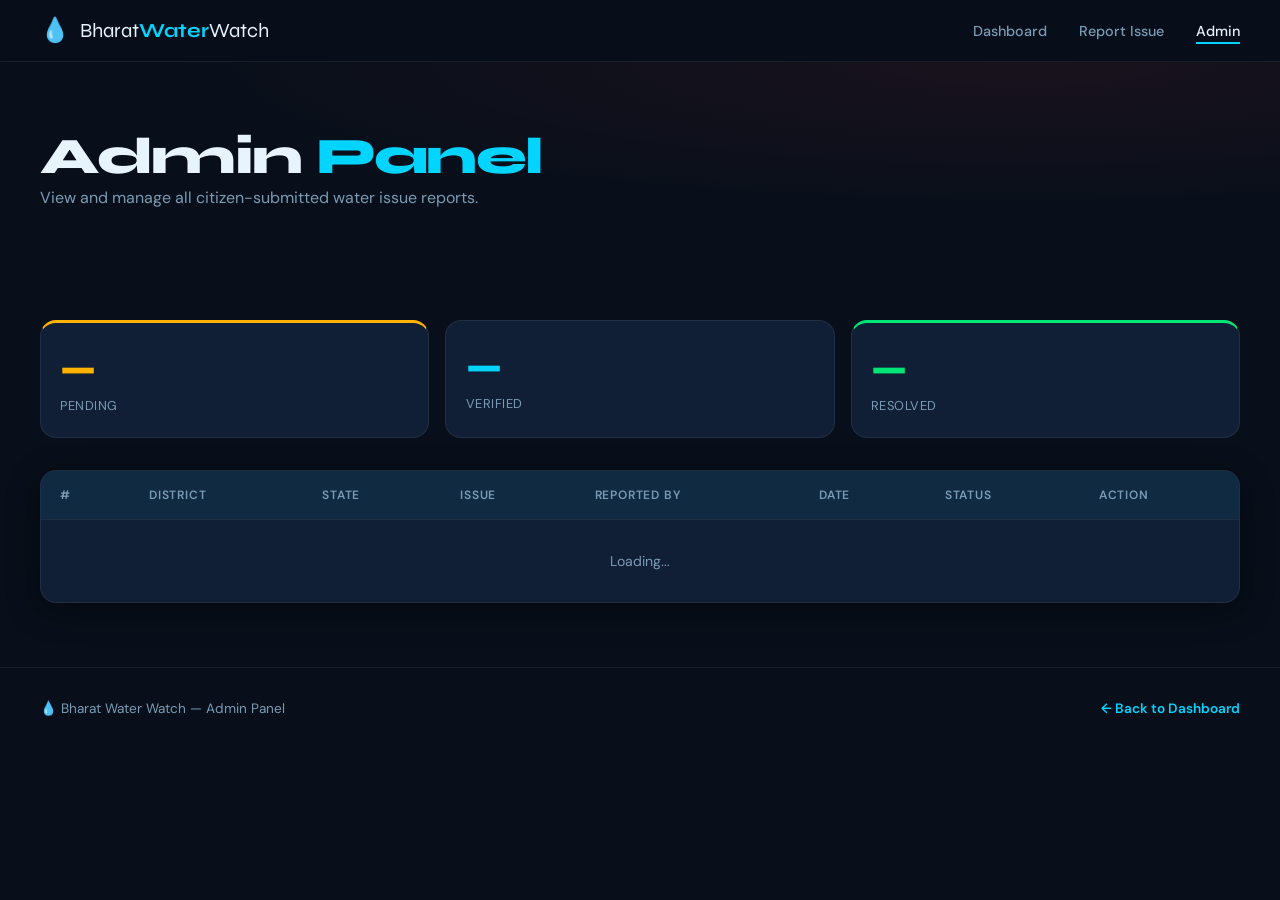
<file: frontend/admin.html>
<!DOCTYPE html>
<html lang="en">
<head>
  <meta charset="UTF-8"/>
  <meta name="viewport" content="width=device-width, initial-scale=1.0"/>
  <title>Admin — Bharat Water Watch</title>
  <link rel="stylesheet" href="style.css"/>
  <link href="https://fonts.googleapis.com/css2?family=Syne:wght@400;600;700;800&family=DM+Sans:wght@300;400;500&display=swap" rel="stylesheet"/>
</head>
<body>
  <nav class="navbar">
    <div class="nav-brand">
      <span class="drop-icon">💧</span>
      <span class="brand-text">Bharat<strong>Water</strong>Watch</span>
    </div>
    <div class="nav-links">
      <a href="index.html">Dashboard</a>
      <a href="report.html">Report Issue</a>
      <a href="admin.html" class="active">Admin</a>
    </div>
  </nav>

  <section class="admin-hero">
    <h1>Admin <span class="accent">Panel</span></h1>
    <p>View and manage all citizen-submitted water issue reports.</p>
  </section>

  <div class="admin-container">
    <div class="hero-stats" style="margin-bottom:2rem">
      <div class="stat-card warn">
        <span class="stat-num" id="pendingCount">—</span>
        <span class="stat-label">Pending</span>
      </div>
      <div class="stat-card">
        <span class="stat-num" id="verifiedCount">—</span>
        <span class="stat-label">Verified</span>
      </div>
      <div class="stat-card safe">
        <span class="stat-num" id="resolvedCount">—</span>
        <span class="stat-label">Resolved</span>
      </div>
    </div>

    <div class="reports-table-wrap">
      <table>
        <thead>
          <tr>
            <th>#</th><th>District</th><th>State</th>
            <th>Issue</th><th>Reported By</th>
            <th>Date</th><th>Status</th><th>Action</th>
          </tr>
        </thead>
        <tbody id="reportsBody">
          <tr><td colspan="8" style="text-align:center;color:var(--text-muted);padding:2rem">Loading...</td></tr>
        </tbody>
      </table>
    </div>
  </div>

  <footer class="footer">
    <span>💧 Bharat Water Watch — Admin Panel</span>
    <a href="index.html" class="footer-cta">← Back to Dashboard</a>
  </footer>

  <script>
  const API = 'https://bharat-water-watch-api.onrender.com/api';

    async function loadReports() {
      const res = await fetch(`${API}/reports/`);
      const reports = await res.json();

      document.getElementById('pendingCount').textContent  = reports.filter(r => r.status === 'Pending').length;
      document.getElementById('verifiedCount').textContent = reports.filter(r => r.status === 'Verified').length;
      document.getElementById('resolvedCount').textContent = reports.filter(r => r.status === 'Resolved').length;

      const tbody = document.getElementById('reportsBody');
      if (!reports.length) {
        tbody.innerHTML = '<tr><td colspan="8" style="text-align:center;color:var(--text-muted);padding:2rem">No reports yet.</td></tr>';
        return;
      }
      tbody.innerHTML = reports.map(r => `
        <tr>
          <td style="color:var(--text-muted)">#${r.id}</td>
          <td style="font-weight:600">${r.district_name}</td>
          <td style="color:var(--text-muted)">${r.state}</td>
          <td>${r.issue_type}</td>
          <td style="color:var(--text-muted)">${r.reported_by}</td>
          <td style="color:var(--text-muted)">${new Date(r.created_at).toLocaleDateString('en-IN')}</td>
          <td><span class="status-badge status-${r.status}">${r.status}</span></td>
          <td>
            <select class="action-select" onchange="updateStatus(${r.id}, this.value)">
              <option ${r.status==='Pending'  ? 'selected':''}>Pending</option>
              <option ${r.status==='Verified' ? 'selected':''}>Verified</option>
              <option ${r.status==='Resolved' ? 'selected':''}>Resolved</option>
            </select>
          </td>
        </tr>
      `).join('');
    }

    async function updateStatus(id, status) {
      await fetch(`${API}/reports/${id}/status`, {
        method: 'PATCH',
        headers: { 'Content-Type': 'application/json' },
        body: JSON.stringify({ status })
      });
      loadReports();
    }

    loadReports();
  </script>
</body>
</html>
</file>
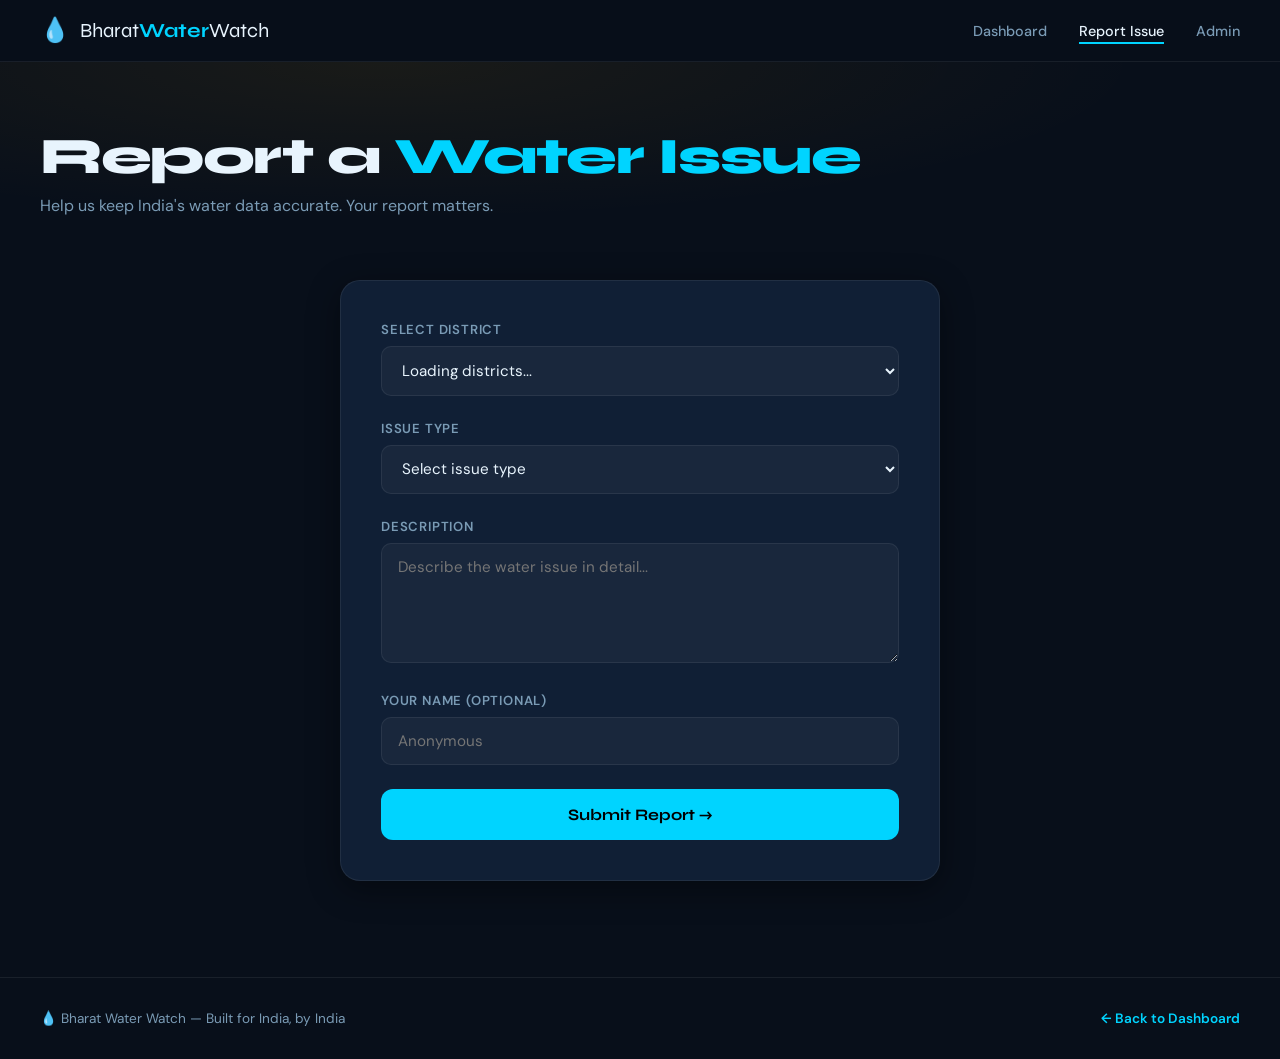
<file: frontend/report.html>
<!DOCTYPE html>
<html lang="en">
<head>
  <meta charset="UTF-8"/>
  <meta name="viewport" content="width=device-width, initial-scale=1.0"/>
  <title>Report Issue — Bharat Water Watch</title>
  <link rel="stylesheet" href="style.css"/>
  <link href="https://fonts.googleapis.com/css2?family=Syne:wght@400;600;700;800&family=DM+Sans:wght@300;400;500&display=swap" rel="stylesheet"/>
</head>
<body>
  <nav class="navbar">
    <div class="nav-brand">
      <span class="drop-icon">💧</span>
      <span class="brand-text">Bharat<strong>Water</strong>Watch</span>
    </div>
    <div class="nav-links">
      <a href="index.html">Dashboard</a>
      <a href="report.html" class="active">Report Issue</a>
      <a href="admin.html">Admin</a>
    </div>
  </nav>

  <section class="report-hero">
    <h1>Report a <span class="accent">Water Issue</span></h1>
    <p>Help us keep India's water data accurate. Your report matters.</p>
  </section>

  <div class="report-container">
    <div class="form-card">
      <div class="form-group">
        <label>Select District</label>
        <select id="districtSelect">
          <option value="">Loading districts...</option>
        </select>
      </div>
      <div class="form-group">
        <label>Issue Type</label>
        <select id="issueType">
          <option value="">Select issue type</option>
          <option value="Contamination">Contamination</option>
          <option value="No Water Supply">No Water Supply</option>
          <option value="High TDS">High TDS Level</option>
          <option value="Bad Odour">Bad Odour / Colour</option>
          <option value="Pipeline Leakage">Pipeline Leakage</option>
          <option value="Other">Other</option>
        </select>
      </div>
      <div class="form-group">
        <label>Description</label>
        <textarea id="description" placeholder="Describe the water issue in detail..."></textarea>
      </div>
      <div class="form-group">
        <label>Your Name (optional)</label>
        <input type="text" id="reportedBy" placeholder="Anonymous"/>
      </div>
      <button class="submit-btn" onclick="submitReport()">Submit Report →</button>
      <div class="success-msg" id="successMsg">✅ Report submitted! Thank you for helping India.</div>
    </div>
  </div>

  <footer class="footer">
    <span>💧 Bharat Water Watch — Built for India, by India</span>
    <a href="index.html" class="footer-cta">← Back to Dashboard</a>
  </footer>

  <script>
   const API = 'https://bharat-water-watch-api.onrender.com/api';

    async function loadDistricts() {
      const res = await fetch(`${API}/districts/`);
      const data = await res.json();
      const sel = document.getElementById('districtSelect');
      sel.innerHTML = '<option value="">Select a district</option>' +
        data.map(d => `<option value="${d.id}">${d.name} — ${d.state}</option>`).join('');
    }

    async function submitReport() {
      const district_id = document.getElementById('districtSelect').value;
      const issue_type  = document.getElementById('issueType').value;
      const description = document.getElementById('description').value;
      const reported_by = document.getElementById('reportedBy').value || 'Anonymous';

      if (!district_id || !issue_type || !description) {
        alert('Please fill in all required fields.');
        return;
      }
      const btn = document.querySelector('.submit-btn');
      btn.textContent = 'Submitting...';
      btn.disabled = true;

      const res = await fetch(`${API}/reports/`, {
        method: 'POST',
        headers: { 'Content-Type': 'application/json' },
        body: JSON.stringify({ district_id, issue_type, description, reported_by })
      });

      if (res.ok) {
        document.getElementById('successMsg').style.display = 'block';
        document.querySelectorAll('#districtSelect, #issueType, #description, #reportedBy')
          .forEach(el => el.value = '');
      }
      btn.textContent = 'Submit Report →';
      btn.disabled = false;
    }

    loadDistricts();
  </script>
</body>
</html>
</file>
<file: frontend/style.css>
:root {
  --bg: #080f1a;
  --bg2: #0d1829;
  --card: #101f35;
  --border: rgba(255,255,255,0.07);
  --accent: #00d4ff;
  --safe: #00e676;
  --medium: #ffb300;
  --high: #ff3d3d;
  --text: #e8f4fd;
  --text-muted: #7a9bb5;
  --font-display: 'Syne', sans-serif;
  --font-body: 'DM Sans', sans-serif;
  --radius: 16px;
  --shadow: 0 8px 32px rgba(0,0,0,0.4);
}

*, *::before, *::after { box-sizing: border-box; margin: 0; padding: 0; }
html { scroll-behavior: smooth; }

body {
  background: var(--bg);
  color: var(--text);
  font-family: var(--font-body);
  min-height: 100vh;
  overflow-x: hidden;
}

/* NAVBAR */
.navbar {
  position: sticky; top: 0; z-index: 1000;
  display: flex; align-items: center; justify-content: space-between;
  padding: 1rem 2.5rem;
  background: rgba(8,15,26,0.85);
  backdrop-filter: blur(16px);
  border-bottom: 1px solid var(--border);
}
.nav-brand {
  display: flex; align-items: center; gap: 0.6rem;
  font-family: var(--font-display); font-size: 1.25rem;
}
.drop-icon { font-size: 1.5rem; animation: drip 2s infinite; }
@keyframes drip {
  0%,100% { transform: translateY(0); }
  50% { transform: translateY(4px); }
}
.nav-brand strong { color: var(--accent); }
.nav-links { display: flex; gap: 2rem; }
.nav-links a {
  color: var(--text-muted); text-decoration: none;
  font-size: 0.9rem; font-weight: 500; transition: color 0.2s;
  position: relative;
}
.nav-links a::after {
  content: ''; position: absolute; bottom: -4px; left: 0;
  width: 0; height: 2px; background: var(--accent); transition: width 0.3s;
}
.nav-links a:hover, .nav-links a.active { color: var(--text); }
.nav-links a:hover::after, .nav-links a.active::after { width: 100%; }

/* HERO */
.hero {
  position: relative; padding: 5rem 2.5rem 3rem; overflow: hidden;
  background: radial-gradient(ellipse at 60% 0%, rgba(0,212,255,0.08) 0%, transparent 60%);
}
.hero-bg-text {
  position: absolute; top: -20px; right: -40px;
  font-family: var(--font-display);
  font-size: clamp(100px, 18vw, 240px);
  font-weight: 800; color: rgba(0,212,255,0.04);
  letter-spacing: -10px; pointer-events: none; user-select: none;
}
.hero-content { max-width: 700px; position: relative; z-index: 1; }
.hero-tag {
  display: inline-block; padding: 0.3rem 1rem;
  background: rgba(0,212,255,0.1); border: 1px solid rgba(0,212,255,0.2);
  border-radius: 999px; font-size: 0.78rem; color: var(--accent);
  letter-spacing: 1px; text-transform: uppercase; margin-bottom: 1.2rem;
  animation: fadeUp 0.6s ease both;
}
.hero-title {
  font-family: var(--font-display);
  font-size: clamp(2.4rem, 5vw, 4rem);
  font-weight: 800; line-height: 1.1; letter-spacing: -2px;
  margin-bottom: 1rem; animation: fadeUp 0.7s ease both;
}
.accent { color: var(--accent); }
.hero-sub {
  font-size: 1.05rem; color: var(--text-muted);
  max-width: 520px; line-height: 1.7; animation: fadeUp 0.8s ease both;
}

/* STATS */
.hero-stats {
  display: flex; gap: 1rem; margin-top: 3rem;
  flex-wrap: wrap; animation: fadeUp 0.9s ease both;
}
.stat-card {
  flex: 1; min-width: 140px;
  background: var(--card); border: 1px solid var(--border);
  border-radius: var(--radius); padding: 1.4rem 1.2rem;
  display: flex; flex-direction: column; gap: 0.3rem;
  transition: transform 0.2s, border-color 0.2s;
}
.stat-card:hover { transform: translateY(-4px); border-color: var(--accent); }
.stat-card.danger { border-top: 3px solid var(--high); }
.stat-card.safe   { border-top: 3px solid var(--safe); }
.stat-card.warn   { border-top: 3px solid var(--medium); }
.stat-num {
  font-family: var(--font-display); font-size: 2.4rem;
  font-weight: 800; color: var(--accent);
}
.stat-card.danger .stat-num { color: var(--high); }
.stat-card.safe .stat-num   { color: var(--safe); }
.stat-card.warn .stat-num   { color: var(--medium); }
.stat-label { font-size: 0.8rem; color: var(--text-muted); text-transform: uppercase; letter-spacing: 0.5px; }

/* MAP */
.map-section { padding: 3rem 2.5rem; background: var(--bg2); }
#map {
  height: 480px; border-radius: var(--radius);
  border: 1px solid var(--border); overflow: hidden; box-shadow: var(--shadow);
}

/* SECTION HEADER */
.section-header {
  display: flex; align-items: center; justify-content: space-between;
  flex-wrap: wrap; gap: 1rem; margin-bottom: 1.5rem;
}
.section-header h2 {
  font-family: var(--font-display); font-size: 1.8rem;
  font-weight: 700; letter-spacing: -1px;
}

/* PILLS */
.filter-pills { display: flex; gap: 0.5rem; flex-wrap: wrap; }
.pill {
  padding: 0.45rem 1.1rem; border-radius: 999px;
  border: 1px solid var(--border); background: var(--card);
  color: var(--text-muted); font-size: 0.82rem;
  font-family: var(--font-body); cursor: pointer; transition: all 0.2s;
}
.pill:hover, .pill.active { background: var(--accent); color: #000; border-color: var(--accent); font-weight: 600; }
.pill.high.active   { background: var(--high); border-color: var(--high); color: #fff; }
.pill.medium.active { background: var(--medium); border-color: var(--medium); color: #000; }
.pill.safe-btn.active { background: var(--safe); border-color: var(--safe); color: #000; }

/* CARDS */
.cards-section { padding: 3rem 2.5rem; }
#searchBox {
  background: var(--card); border: 1px solid var(--border);
  border-radius: 999px; padding: 0.55rem 1.4rem;
  color: var(--text); font-family: var(--font-body);
  font-size: 0.9rem; outline: none; width: 260px; transition: border-color 0.2s;
}
#searchBox:focus { border-color: var(--accent); }
#searchBox::placeholder { color: var(--text-muted); }

.cards-grid {
  display: grid;
  grid-template-columns: repeat(auto-fill, minmax(280px, 1fr));
  gap: 1.2rem; margin-top: 1rem;
}
.district-card {
  background: var(--card); border: 1px solid var(--border);
  border-radius: var(--radius); padding: 1.5rem; cursor: pointer;
  transition: transform 0.2s, border-color 0.2s, box-shadow 0.2s;
  position: relative; overflow: hidden;
  animation: fadeUp 0.5s ease both;
}
.district-card::before {
  content: ''; position: absolute; top: 0; left: 0; right: 0; height: 3px;
}
.district-card.risk-Safe::before   { background: var(--safe); }
.district-card.risk-Medium::before { background: var(--medium); }
.district-card.risk-High::before   { background: var(--high); }
.district-card:hover {
  transform: translateY(-6px);
  border-color: rgba(0,212,255,0.3);
  box-shadow: 0 16px 40px rgba(0,0,0,0.5);
}
.card-header { display: flex; justify-content: space-between; align-items: flex-start; margin-bottom: 1rem; }
.card-name { font-family: var(--font-display); font-size: 1.2rem; font-weight: 700; }
.card-state { font-size: 0.78rem; color: var(--text-muted); margin-top: 0.2rem; }
.risk-badge {
  padding: 0.3rem 0.8rem; border-radius: 999px;
  font-size: 0.75rem; font-weight: 600;
  text-transform: uppercase; letter-spacing: 0.5px;
}
.badge-Safe   { background: rgba(0,230,118,0.15); color: var(--safe);   border: 1px solid rgba(0,230,118,0.3); }
.badge-Medium { background: rgba(255,179,0,0.15);  color: var(--medium); border: 1px solid rgba(255,179,0,0.3); }
.badge-High   { background: rgba(255,61,61,0.15);  color: var(--high);   border: 1px solid rgba(255,61,61,0.3); }
.card-metrics { display: flex; gap: 1rem; margin-top: 1rem; }
.metric {
  flex: 1; background: rgba(255,255,255,0.03);
  border-radius: 10px; padding: 0.7rem; text-align: center;
}
.metric-val { font-family: var(--font-display); font-size: 1.3rem; font-weight: 700; color: var(--accent); }
.metric-key { font-size: 0.7rem; color: var(--text-muted); text-transform: uppercase; letter-spacing: 0.5px; margin-top: 0.2rem; }
.card-updated {
  font-size: 0.72rem; color: var(--text-muted);
  margin-top: 1rem; padding-top: 0.8rem; border-top: 1px solid var(--border);
}
.loading-spinner {
  grid-column: 1/-1; text-align: center;
  color: var(--text-muted); padding: 3rem;
  font-size: 0.95rem; animation: pulse 1.5s infinite;
}
@keyframes pulse { 0%,100%{opacity:1} 50%{opacity:0.4} }

/* REPORT PAGE */
.report-hero {
  padding: 4rem 2.5rem 2rem;
  background: radial-gradient(ellipse at 30% 0%, rgba(255,179,0,0.07) 0%, transparent 60%);
}
.report-hero h1 {
  font-family: var(--font-display);
  font-size: clamp(2rem, 4vw, 3.2rem);
  font-weight: 800; letter-spacing: -1.5px; margin-bottom: 0.5rem;
}
.report-hero p { color: var(--text-muted); }
.report-container { max-width: 680px; margin: 2rem auto; padding: 0 2.5rem 4rem; }
.form-card {
  background: var(--card); border: 1px solid var(--border);
  border-radius: 20px; padding: 2.5rem; box-shadow: var(--shadow);
}
.form-group { margin-bottom: 1.5rem; }
.form-group label {
  display: block; font-size: 0.82rem; font-weight: 600;
  text-transform: uppercase; letter-spacing: 0.8px;
  color: var(--text-muted); margin-bottom: 0.5rem;
}
.form-group input,
.form-group select,
.form-group textarea {
  width: 100%; background: rgba(255,255,255,0.04);
  border: 1px solid var(--border); border-radius: 10px;
  padding: 0.8rem 1rem; color: var(--text);
  font-family: var(--font-body); font-size: 0.95rem;
  outline: none; transition: border-color 0.2s, background 0.2s;
}
.form-group input:focus,
.form-group select:focus,
.form-group textarea:focus { border-color: var(--accent); background: rgba(0,212,255,0.04); }
.form-group textarea { min-height: 120px; resize: vertical; }
.form-group select option { background: var(--bg2); }
.submit-btn {
  width: 100%; padding: 1rem; background: var(--accent);
  color: #000; border: none; border-radius: 12px;
  font-family: var(--font-display); font-size: 1rem;
  font-weight: 700; cursor: pointer; transition: transform 0.2s, opacity 0.2s;
}
.submit-btn:hover { transform: translateY(-2px); opacity: 0.9; }
.success-msg {
  display: none; margin-top: 1rem; padding: 1rem;
  background: rgba(0,230,118,0.1); border: 1px solid rgba(0,230,118,0.3);
  border-radius: 10px; color: var(--safe); text-align: center; font-weight: 500;
}

/* ADMIN PAGE */
.admin-hero {
  padding: 4rem 2.5rem 2rem;
  background: radial-gradient(ellipse at 80% 0%, rgba(255,61,61,0.07) 0%, transparent 60%);
}
.admin-hero h1 {
  font-family: var(--font-display);
  font-size: clamp(2rem, 4vw, 3.2rem);
  font-weight: 800; letter-spacing: -1.5px;
}
.admin-hero p { color: var(--text-muted); }
.admin-container { padding: 2rem 2.5rem 4rem; }
.reports-table-wrap {
  background: var(--card); border: 1px solid var(--border);
  border-radius: var(--radius); overflow: hidden; box-shadow: var(--shadow);
}
table { width: 100%; border-collapse: collapse; }
thead { background: rgba(0,212,255,0.06); }
th {
  padding: 1rem 1.2rem; text-align: left; font-size: 0.75rem;
  text-transform: uppercase; letter-spacing: 0.8px;
  color: var(--text-muted); font-weight: 600; border-bottom: 1px solid var(--border);
}
td { padding: 1rem 1.2rem; font-size: 0.88rem; border-bottom: 1px solid var(--border); vertical-align: middle; }
tr:last-child td { border-bottom: none; }
tr:hover td { background: rgba(255,255,255,0.02); }
.status-badge { padding: 0.25rem 0.7rem; border-radius: 999px; font-size: 0.72rem; font-weight: 600; text-transform: uppercase; }
.status-Pending  { background: rgba(255,179,0,0.15); color: var(--medium); }
.status-Verified { background: rgba(0,212,255,0.15); color: var(--accent); }
.status-Resolved { background: rgba(0,230,118,0.15); color: var(--safe); }
.action-select {
  background: var(--bg2); border: 1px solid var(--border);
  color: var(--text); border-radius: 8px; padding: 0.3rem 0.6rem;
  font-size: 0.8rem; cursor: pointer;
}

/* FOOTER */
.footer {
  padding: 2rem 2.5rem; border-top: 1px solid var(--border);
  display: flex; justify-content: space-between; align-items: center;
  color: var(--text-muted); font-size: 0.85rem; flex-wrap: wrap; gap: 1rem;
}
.footer-cta { color: var(--accent); text-decoration: none; font-weight: 600; }
.footer-cta:hover { opacity: 0.75; }

/* ANIMATIONS */
@keyframes fadeUp {
  from { opacity: 0; transform: translateY(20px); }
  to   { opacity: 1; transform: translateY(0); }
}

/* RESPONSIVE */
@media (max-width: 640px) {
  .navbar { padding: 1rem 1.2rem; }
  .nav-links { gap: 1rem; }
  .hero, .map-section, .cards-section { padding-left: 1.2rem; padding-right: 1.2rem; }
  .hero-stats { flex-direction: column; }
  .section-header { flex-direction: column; align-items: flex-start; }
  #searchBox { width: 100%; }
  .footer { flex-direction: column; text-align: center; }
}
</file>
